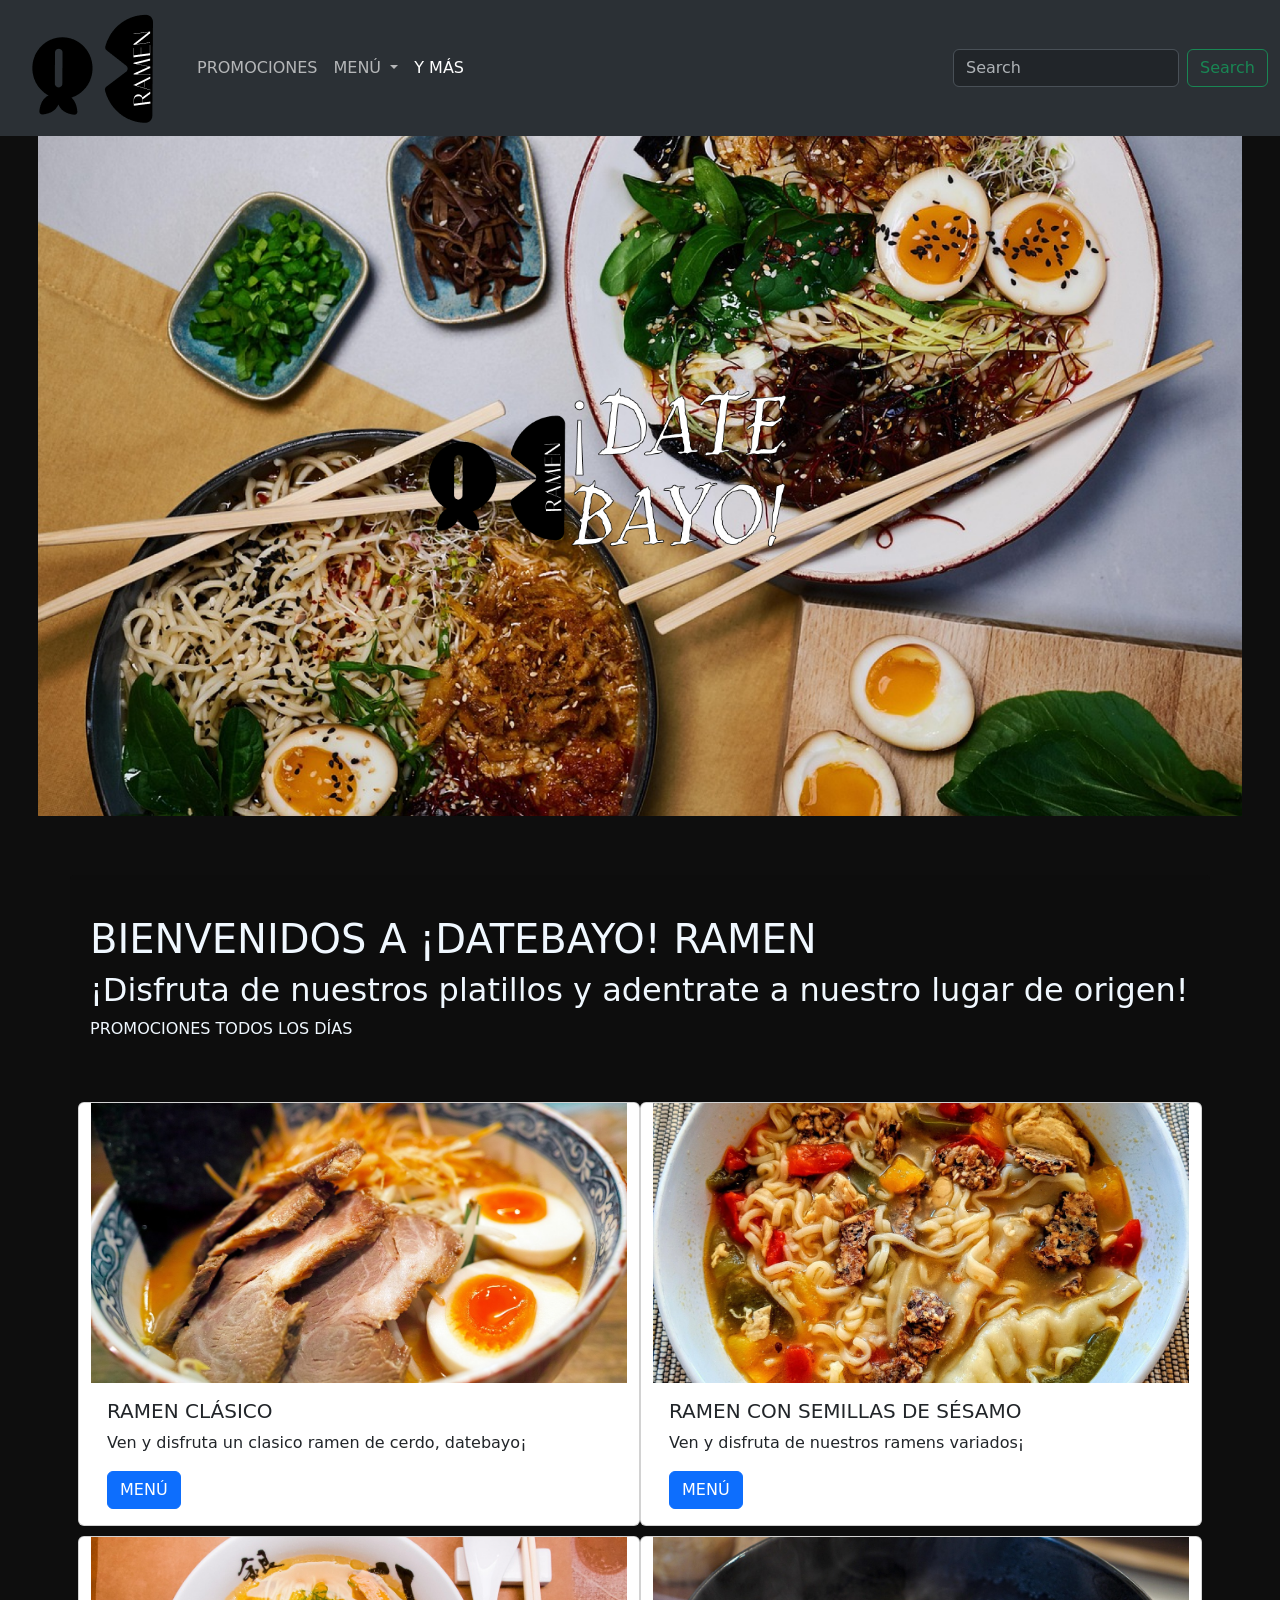
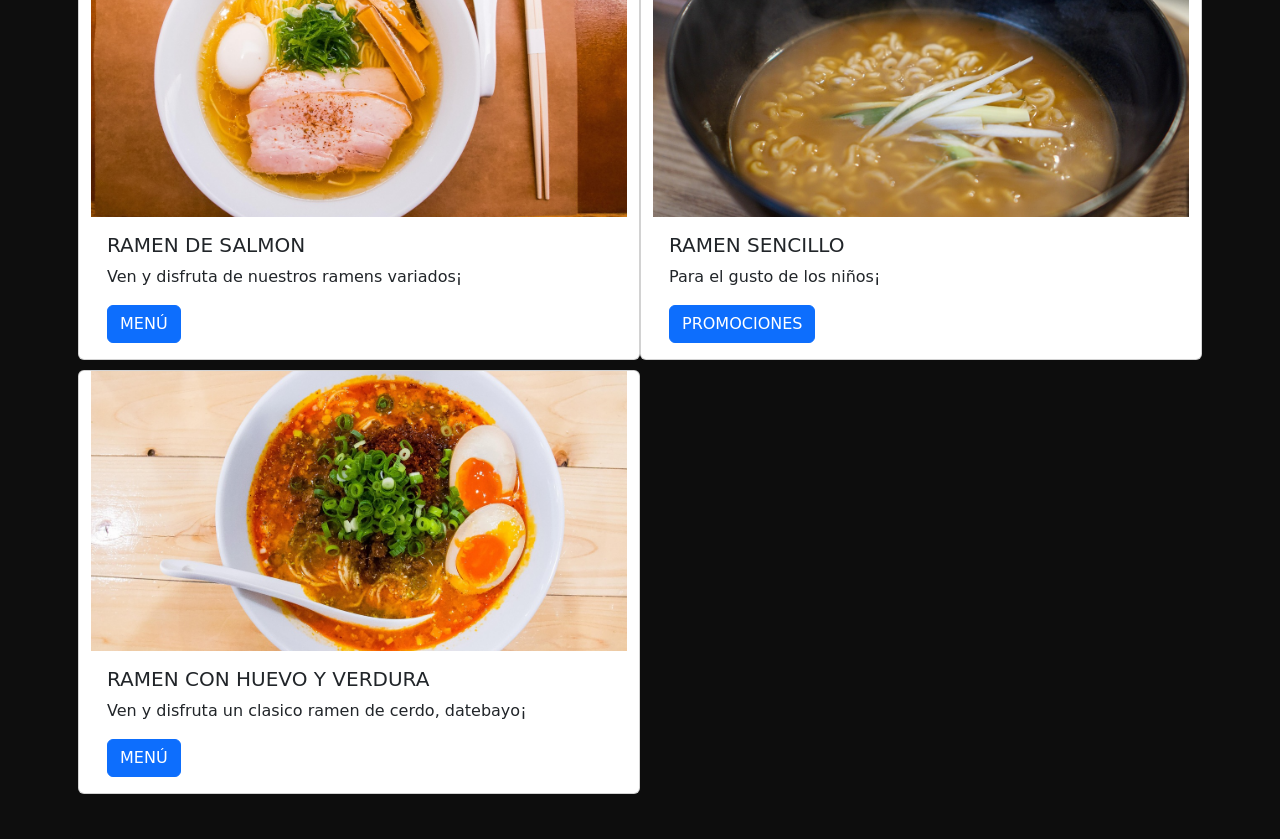
<file: index.html>
<!doctype html>
<html lang="en">
  <head>
    <meta charset="utf-8">
    <meta name="viewport" content="width=device-width, initial-scale=1">
    <meta name="description" content="Ejercicio con bootstrap">
    <meta name="autor" content="Valeria Rodríguez">
    <title>RAMEN ¡DATEBAYO!</title>
    <!--CDN con la hoja de estilos de bootstrap-->
    <link href="https://cdn.jsdelivr.net/npm/bootstrap@5.3.3/dist/css/bootstrap.min.css" 
    rel="stylesheet" integrity="sha384-QWTKZyjpPEjISv5WaRU9OFeRpok6YctnYmDr5pNlyT2bRjXh0JMhjY6hW+ALEwIH" 
    crossorigin="anonymous">

    <!--Hoja de estilos personalizada-->
    <link rel="stylesheet" type="text/css" href="CSS/estilos.css"> 
  
  </head>
  <body>
 <!--Barra de navegación-->
 <div data-bs-theme="dark">

 

    <nav class="navbar navbar-expand-lg bg-body-tertiary fixed-top">
      <div class="container-fluid">
        <a class="navbar-brand" href="index.html"> <img src="IMG/LOGO.png" alt="LOGO"></a>
        <button class="navbar-toggler" type="button" data-bs-toggle="collapse" data-bs-target="#navbarSupportedContent" aria-controls="navbarSupportedContent" aria-expanded="false" aria-label="Toggle navigation">
          <span class="navbar-toggler-icon"></span>
        </button>
        <div class="collapse navbar-collapse" id="navbarSupportedContent">
          <ul class="navbar-nav me-auto mb-2 mb-lg-0">
            <li class="nav-item">
            </li>
            <li class="nav-item">
              <a class="nav-link" href="index.html">PROMOCIONES</a>
            </li>
            <li class="nav-item dropdown">
              <a class="nav-link dropdown-toggle" href="index.html" role="button" data-bs-toggle="dropdown" aria-expanded="false">
                MENÚ
              </a>
              <ul class="dropdown-menu">
                <li><a class="dropdown-item" href="bebidas.html">BEBIDAS</a></li>
                <li><a class="dropdown-item" href="postres.html">POSTRES</a></li>
                <li><a class="dropdown-item" href="Suvenirs.html">SOUVENIRS</a></li>
                <li><hr class="dropdown-divider"></li>
              </ul>
            </li>
            <li class="nav-item">
              <a class="nav-link active" aria-current="page" href="Suvenirs.html">Y MÁS</a> 
            </li>
          </ul>
          <form class="d-flex" role="search">
            <input class="form-control me-2" type="search" placeholder="Search" aria-label="Search">
            <button class="btn btn-outline-success" type="submit">Search</button>
          </form>
        </div>
      </div>
    </nav>
    </div>
<!--PORTADA-->
<img src="IMG/Group 1 (1).png" alt="--PORTADA--" class="portada">
    <div class="container principal"> 
      <div class="row">
    <h1 class="text">BIENVENIDOS A ¡DATEBAYO! RAMEN</h1>
      <h2 class="text">¡Disfruta de nuestros platillos y adentrate a nuestro lugar de origen!</h2>
      <p class="text">PROMOCIONES TODOS LOS DÍAS</p>
    </div>
<!--TARJETAS MENÚ-->
  <div class="row tarjetas-1">
    
    <div class="card col-sm-6 col-md-6 col-lg-6">
      <img src="IMG/ramen-2199962_1280.jpg" class="card-img-thumbnail"  alt="RAMEN">
      <div class="card-body">
        <h5 class="card-title">RAMEN CLÁSICO</h5>
        <p class="card-text">Ven y disfruta un clasico ramen de cerdo, datebayo¡</p>
        <a href="#" class="btn btn-primary">MENÚ</a>
      </div>
  </div>

  <div class="card col-sm-6 col-md-6 col-lg-6">
    <img src="IMG/soup-4689535_1280.jpg" class="card-img-thumbnail" alt="RAMEN">
    <div class="card-body">
      <h5 class="card-title">RAMEN CON SEMILLAS DE  SÉSAMO</h5>
      <p class="card-text">Ven y disfruta de nuestros ramens variados¡</p>
      <a href="#" class="btn btn-primary">MENÚ</a>
    </div>
    </div>

    <div class="card col-sm-6 col-md-6 col-lg-6">
      <img src="IMG/ramen-6659278_1280.jpg" class="card-img-thumbnail" alt="RAMEN">
      <div class="card-body">
        <h5 class="card-title">RAMEN DE SALMON</h5>
        <p class="card-text">Ven y disfruta de nuestros ramens variados¡</p>
        <a href="#" class="btn btn-primary">MENÚ</a>
      </div>
  </div>
  <div class="card col-sm-6 col-md-6 col-lg-6">
    <img src="IMG/ramen-5579023_1280.jpg" class="card-img-thumbnail" alt="RAMEN">
    <div class="card-body">
      <h5 class="card-title">RAMEN SENCILLO</h5>
      <p class="card-text">Para el gusto de los niños¡</p>
      <a href="#" class="btn btn-primary">PROMOCIONES</a>
    </div>
  </div>
    
      <div class="card col-sm-6 col-md-6 col-lg-6">
      <img src="IMG/dish-6799805_1280.jpg" class="card-img-thumbnail" alt="RAMEN">
      <div class="card-body">
        <h5 class="card-title">RAMEN CON HUEVO Y VERDURA</h5>
        <p class="card-text">Ven y disfruta un clasico ramen de cerdo, datebayo¡</p>
        <a href="#" class="btn btn-primary">MENÚ</a>
      </div>
    </div>
    
</div>
    </div>

    <script src="https://cdn.jsdelivr.net/npm/bootstrap@5.3.3/dist/js/bootstrap.bundle.min.js" 
    integrity="sha384-YvpcrYf0tY3lHB60NNkmXc5s9fDVZLESaAA55NDzOxhy9GkcIdslK1eN7N6jIeHz" 
    crossorigin="anonymous"></script>
  </body>
</html>
</file>
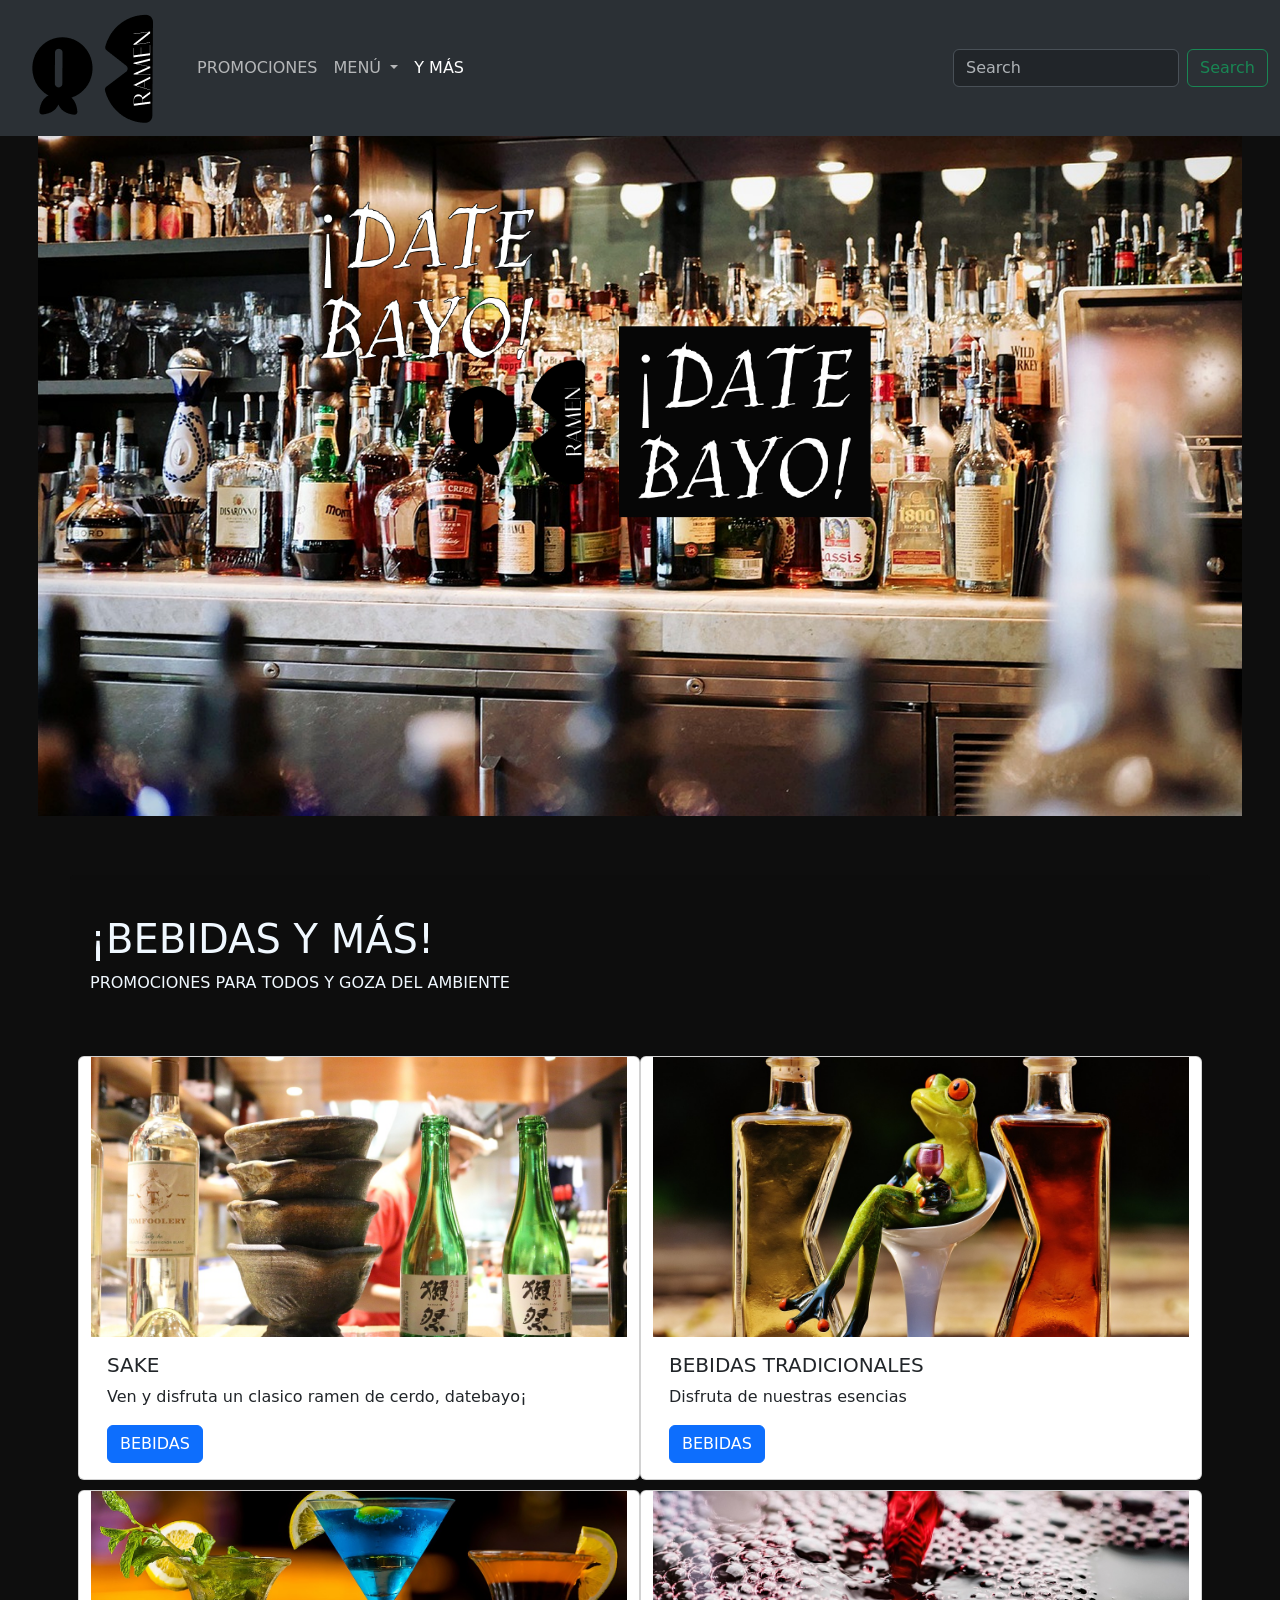
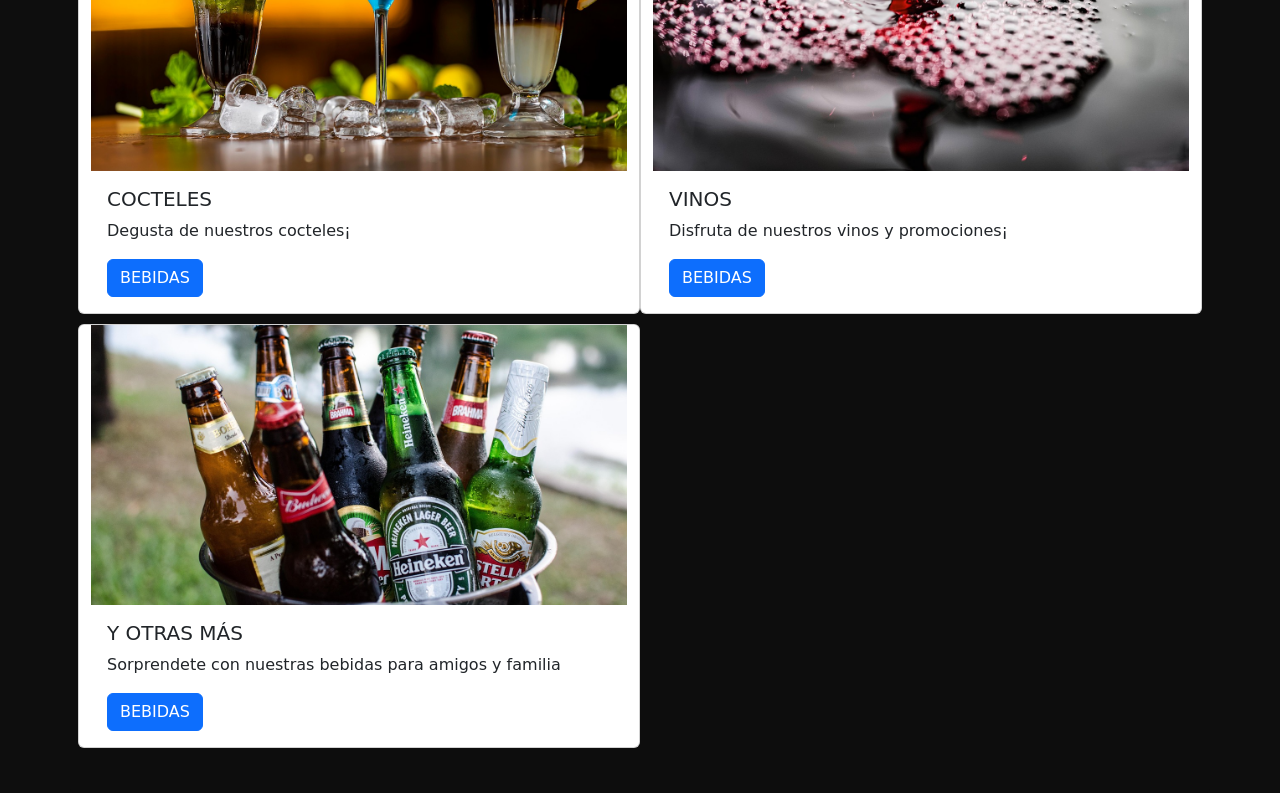
<file: bebidas.html>
<!doctype html>
<html lang="en">
  <head>
    <meta charset="utf-8">
    <meta name="viewport" content="width=device-width, initial-scale=1">
    <meta name="description" content="Ejercicio con bootstrap">
    <meta name="autor" content="Valeria Rodríguez">
    <title>RAMEN ¡DATEBAYO!</title>
    <!--CDN con la hoja de estilos de bootstrap-->
    <link href="https://cdn.jsdelivr.net/npm/bootstrap@5.3.3/dist/css/bootstrap.min.css" 
    rel="stylesheet" integrity="sha384-QWTKZyjpPEjISv5WaRU9OFeRpok6YctnYmDr5pNlyT2bRjXh0JMhjY6hW+ALEwIH" 
    crossorigin="anonymous">

    <!--Hoja de estilos personalizada-->
    <link rel="stylesheet" type="text/css" href="CSS/estilos.css"> 
  
  </head>
  <body>
 <!--Barra de navegación-->
 <div data-bs-theme="dark">

 

    <nav class="navbar navbar-expand-lg bg-body-tertiary fixed-top">
      <div class="container-fluid">
        <a class="navbar-brand" href="index.html"> <img src="IMG/LOGO.png" alt="LOGO"></a>
        <button class="navbar-toggler" type="button" data-bs-toggle="collapse" data-bs-target="#navbarSupportedContent" aria-controls="navbarSupportedContent" aria-expanded="false" aria-label="Toggle navigation">
          <span class="navbar-toggler-icon"></span>
        </button>
        <div class="collapse navbar-collapse" id="navbarSupportedContent">
          <ul class="navbar-nav me-auto mb-2 mb-lg-0">
            <li class="nav-item">
            </li>
            <li class="nav-item">
              <a class="nav-link" href="index.html">PROMOCIONES</a>
            </li>
            <li class="nav-item dropdown">
              <a class="nav-link dropdown-toggle" href="index.html" role="button" data-bs-toggle="dropdown" aria-expanded="false">
                MENÚ
              </a>
              <ul class="dropdown-menu">
                <li><a class="dropdown-item" href="bebidas.html">BEBIDAS</a></li>
                <li><a class="dropdown-item" href="postres.html">POSTRES</a></li>
                <li><a class="dropdown-item" href="Suvenirs.html">SOUVENIRS</a></li>
                <li><hr class="dropdown-divider"></li>
              </ul>
            </li>
            <li class="nav-item">
              <a class="nav-link active" aria-current="page" href="Suvenirs.html">Y MÁS</a>
            </li>
          </ul>
          <form class="d-flex" role="search">
            <input class="form-control me-2" type="search" placeholder="Search" aria-label="Search">
            <button class="btn btn-outline-success" type="submit">Search</button>
          </form>
        </div>
      </div>
    </nav>
    </div>
<!--PORTADA-->
<img src="IMG/bebidas.png" alt="--PORTADA--" class="portada">
    <div class="container principal"> 
      <div class="row">
    <h1 class="text">¡BEBIDAS Y MÁS!</h1>
      <p class="text">PROMOCIONES PARA TODOS Y GOZA DEL AMBIENTE</p>
    </div>
<!--TARJETAS MENÚ-->
  <div class="row tarjetas-1">
    
    <div class="card col-sm-6 col-md-6 col-lg-6">
      <img src="IMG/japanese-2358861_1280.jpg" class="card-img-thumbnail"  alt="RAMEN">
      <div class="card-body">
        <h5 class="card-title">SAKE</h5>
        <p class="card-text">Ven y disfruta un clasico ramen de cerdo, datebayo¡</p>
        <a href="#" class="btn btn-primary">BEBIDAS</a>
      </div>
  </div>

  <div class="card col-sm-6 col-md-6 col-lg-6">
    <img src="IMG/frogs-1650658_1280.jpg" class="card-img-thumbnail" alt="RAMEN">
    <div class="card-body">
      <h5 class="card-title">BEBIDAS TRADICIONALES</h5>
      <p class="card-text">Disfruta de nuestras esencias</p>
      <a href="#" class="btn btn-primary">BEBIDAS</a>
    </div>
    </div>

    <div class="card col-sm-6 col-md-6 col-lg-6">
      <img src="IMG/cocktail-drinks-6950673_1280.jpg" class="card-img-thumbnail" alt="RAMEN">
      <div class="card-body">
        <h5 class="card-title">COCTELES</h5>
        <p class="card-text">Degusta de nuestros cocteles¡</p>
        <a href="#" class="btn btn-primary">BEBIDAS</a>
      </div>
  </div>
  <div class="card col-sm-6 col-md-6 col-lg-6">
    <img src="IMG/wine-7467085_1280.jpg" class="card-img-thumbnail" alt="RAMEN">
    <div class="card-body">
      <h5 class="card-title">VINOS</h5>
      <p class="card-text">Disfruta de nuestros vinos y promociones¡</p>
      <a href="#" class="btn btn-primary">BEBIDAS</a>
    </div>
  </div>
    
      <div class="card col-sm-6 col-md-6 col-lg-6">
      <img src="IMG/beers-2447512_1280.jpg" class="card-img-thumbnail" alt="RAMEN">
      <div class="card-body">
        <h5 class="card-title"> Y OTRAS MÁS</h5>
        <p class="card-text">Sorprendete con nuestras bebidas para amigos y familia</p>
        <a href="#" class="btn btn-primary">BEBIDAS</a>
      </div>
    </div>
    
</div>
    </div>

    <script src="https://cdn.jsdelivr.net/npm/bootstrap@5.3.3/dist/js/bootstrap.bundle.min.js" 
    integrity="sha384-YvpcrYf0tY3lHB60NNkmXc5s9fDVZLESaAA55NDzOxhy9GkcIdslK1eN7N6jIeHz" 
    crossorigin="anonymous"></script>
  </body>
</html>
</file>
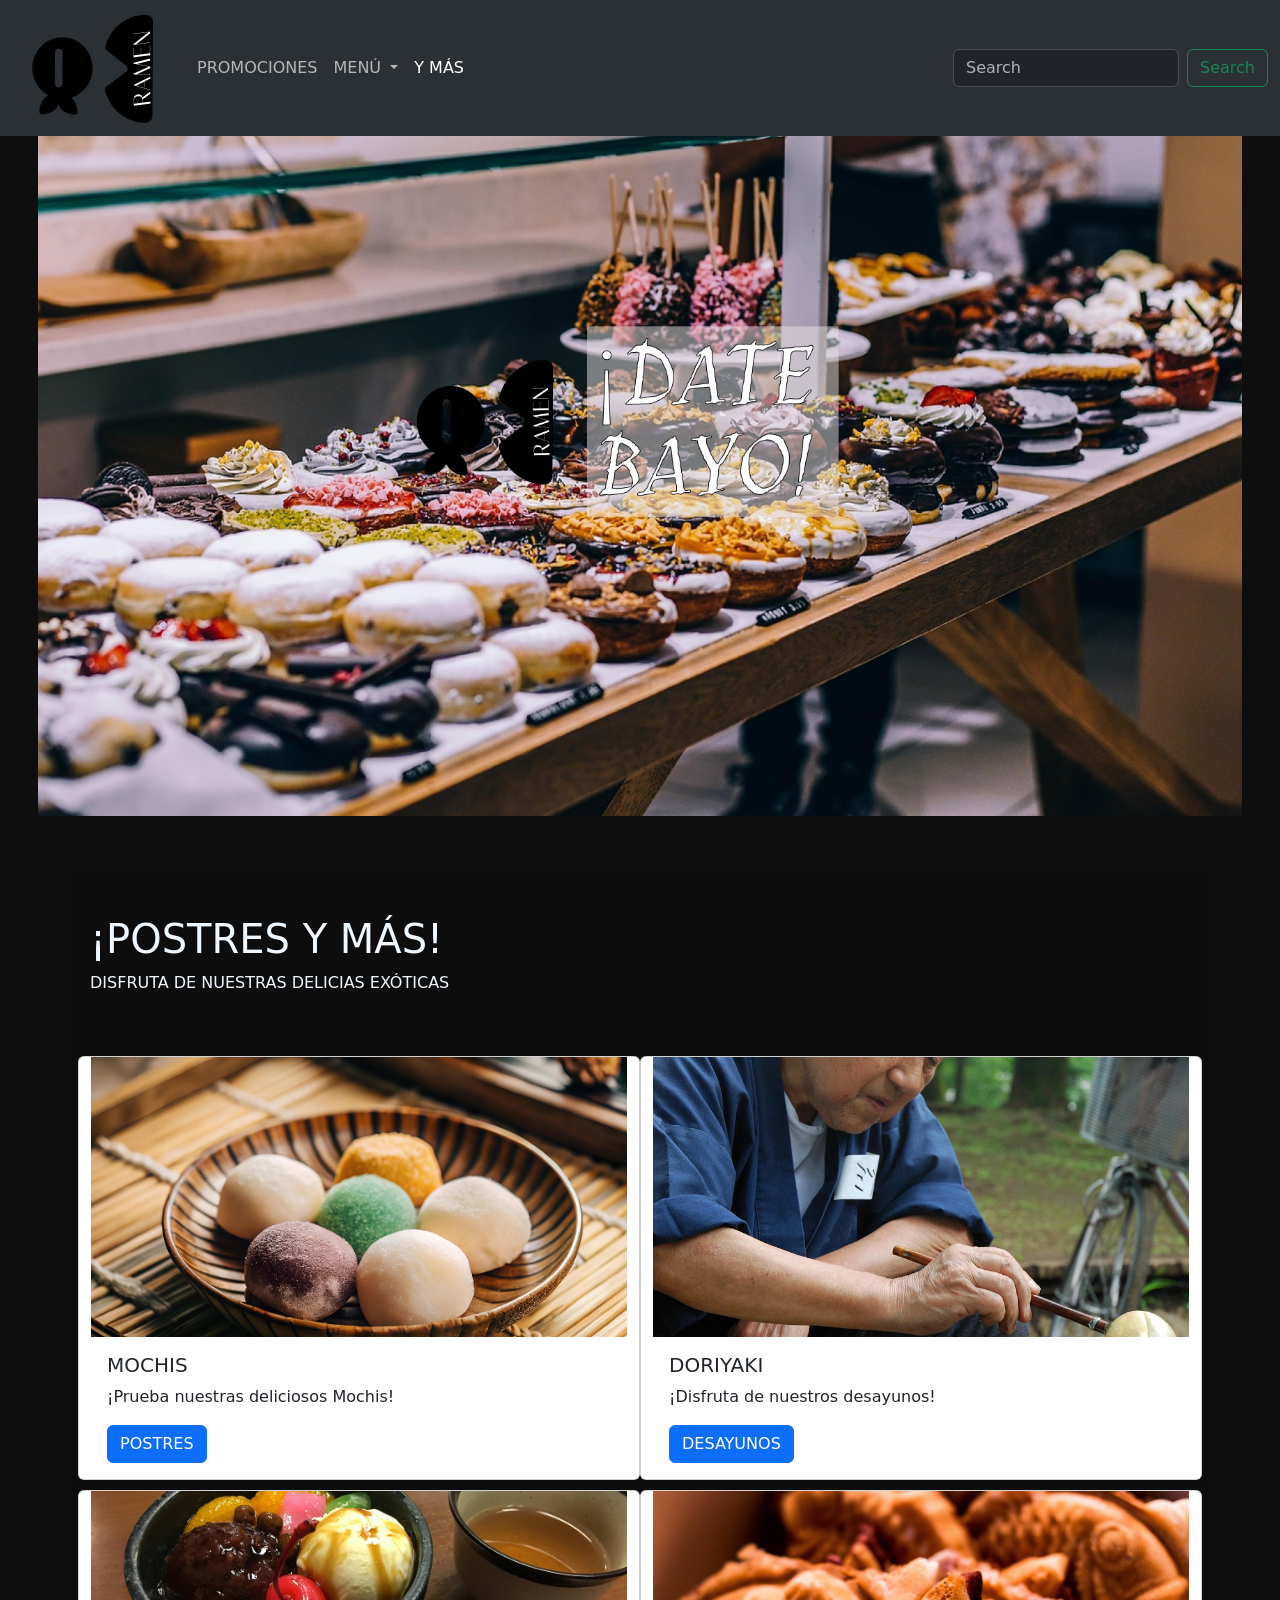
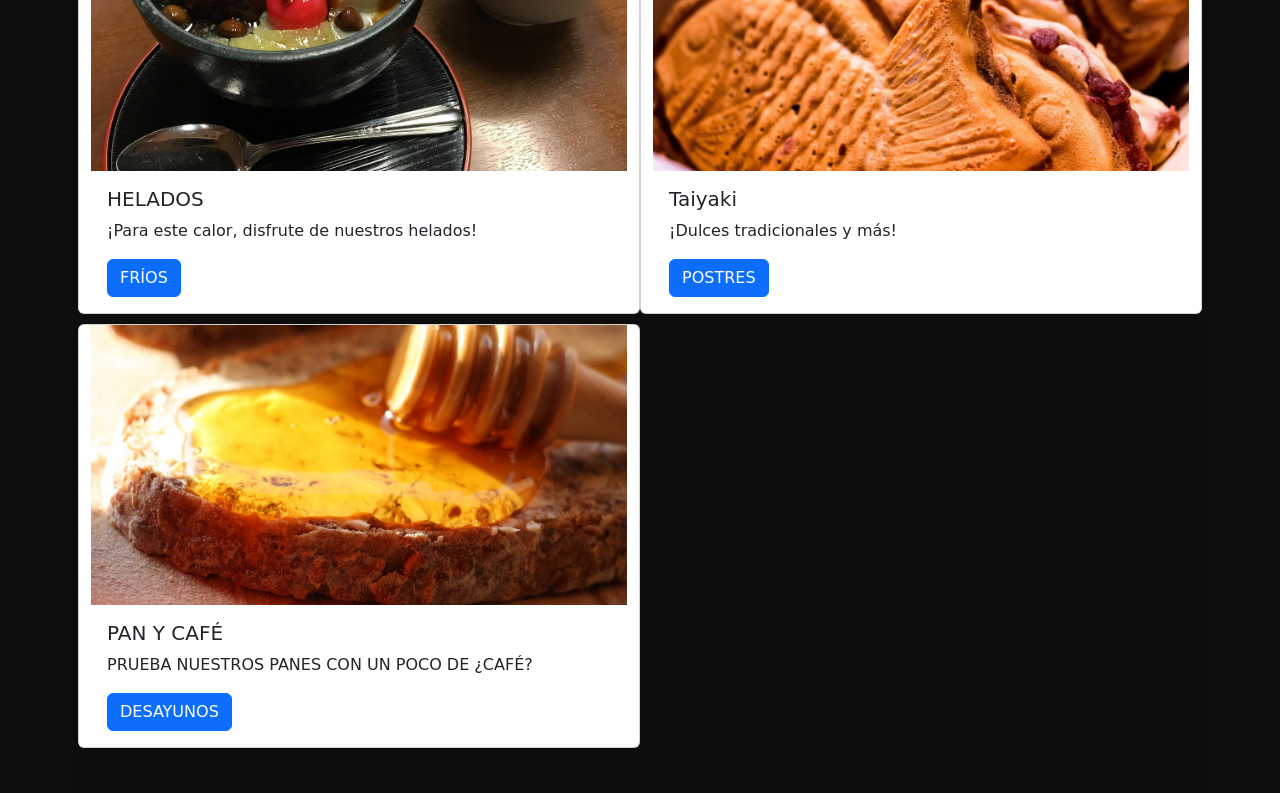
<file: postres.html>
<!doctype html>
<html lang="en">
  <head>
    <meta charset="utf-8">
    <meta name="viewport" content="width=device-width, initial-scale=1">
    <meta name="description" content="Ejercicio con bootstrap">
    <meta name="autor" content="Valeria Rodríguez">
    <title>RAMEN ¡DATEBAYO!</title>
    <!--CDN con la hoja de estilos de bootstrap-->
    <link href="https://cdn.jsdelivr.net/npm/bootstrap@5.3.3/dist/css/bootstrap.min.css" 
    rel="stylesheet" integrity="sha384-QWTKZyjpPEjISv5WaRU9OFeRpok6YctnYmDr5pNlyT2bRjXh0JMhjY6hW+ALEwIH" 
    crossorigin="anonymous">

    <!--Hoja de estilos personalizada-->
    <link rel="stylesheet" type="text/css" href="CSS/estilos.css"> 
  
  </head>
  <body>
 <!--Barra de navegación-->
 <div data-bs-theme="dark">

 

    <nav class="navbar navbar-expand-lg bg-body-tertiary fixed-top">
      <div class="container-fluid">
        <a class="navbar-brand" href="index.html"> <img src="IMG/LOGO.png" alt="LOGO"></a>
        <button class="navbar-toggler" type="button" data-bs-toggle="collapse" data-bs-target="#navbarSupportedContent" aria-controls="navbarSupportedContent" aria-expanded="false" aria-label="Toggle navigation">
          <span class="navbar-toggler-icon"></span>
        </button>
        <div class="collapse navbar-collapse" id="navbarSupportedContent">
          <ul class="navbar-nav me-auto mb-2 mb-lg-0">
            <li class="nav-item">
            </li>
            <li class="nav-item">
              <a class="nav-link" href="index.html">PROMOCIONES</a>
            </li>
            <li class="nav-item dropdown">
              <a class="nav-link dropdown-toggle" href="index_restaurante.html" role="button" data-bs-toggle="dropdown" aria-expanded="false">
                MENÚ
              </a>
              <ul class="dropdown-menu">
                <li><a class="dropdown-item" href="bebidas.html">BEBIDAS</a></li>
                <li><a class="dropdown-item" href="postres.html">POSTRES</a></li>
                <li><a class="dropdown-item" href="Suvenirs.html">SOUENIRS</a></li>
                <li><hr class="dropdown-divider"></li>
              </ul>
            </li>
            <li class="nav-item">
              <a class="nav-link active" aria-current="page" href="Suvenirs.html">Y MÁS</a>
            </li>
          </ul>
          <form class="d-flex" role="search">
            <input class="form-control me-2" type="search" placeholder="Search" aria-label="Search">
            <button class="btn btn-outline-success" type="submit">Search</button>
          </form>
        </div>
      </div>
    </nav>
    </div>
<!--PORTADA-->
<img src="IMG/group postres.png" alt="--PORTADA--" class="portada">
    <div class="container principal"> 
      <div class="row">
    <h1 class="text">¡POSTRES Y MÁS!</h1>
      <p class="text">DISFRUTA DE NUESTRAS DELICIAS EXÓTICAS</p>
    </div>
<!--TARJETAS MENÚ-->
  <div class="row tarjetas-1">
    
    <div class="card col-sm-6 col-md-6 col-lg-6">
      <img src="IMG/mochi-dessert-9112295_1280.jpg" class="card-img-thumbnail"  alt="MOCHIS">
      <div class="card-body">
        <h5 class="card-title">MOCHIS</h5>
        <p class="card-text">¡Prueba nuestras deliciosos Mochis!</p>
        <a href="#" class="btn btn-primary">POSTRES</a>
      </div>
  </div>

  <div class="card col-sm-6 col-md-6 col-lg-6">
    <img src="IMG/cake-100955_1280.jpg" class="card-img-thumbnail" alt="Hot cakes">
    <div class="card-body">
      <h5 class="card-title">DORIYAKI</h5>
      <p class="card-text">¡Disfruta de nuestros desayunos!</p>
      <a href="#" class="btn btn-primary">DESAYUNOS</a>
    </div>
    </div>

    <div class="card col-sm-6 col-md-6 col-lg-6">
      <img src="IMG/shibamata-1509250_1280.jpg" class="card-img-thumbnail" alt="HELADOS">
      <div class="card-body">
        <h5 class="card-title">HELADOS</h5>
        <p class="card-text">¡Para este calor, disfrute de nuestros helados!</p>
        <a href="#" class="btn btn-primary">FRÍOS</a>
      </div>
  </div>
  <div class="card col-sm-6 col-md-6 col-lg-6">
    <img src="IMG/want-to-bake-4143049_1280.jpg" class="card-img-thumbnail" alt="PEZ">
    <div class="card-body">
      <h5 class="card-title">Taiyaki</h5>
      <p class="card-text">¡Dulces tradicionales y más!</p>
      <a href="#" class="btn btn-primary">POSTRES</a>
    </div>
  </div>
    
      <div class="card col-sm-6 col-md-6 col-lg-6">
      <img src="IMG/honey-752145_1280.jpg" class="card-img-thumbnail" alt="PANES">
      <div class="card-body">
        <h5 class="card-title"> PAN Y CAFÉ</h5>
        <p class="card-text"> PRUEBA NUESTROS PANES CON UN POCO DE ¿CAFÉ?</p>
        <a href="#" class="btn btn-primary">DESAYUNOS</a>
      </div>
    </div>
    
</div>
    </div>

    <script src="https://cdn.jsdelivr.net/npm/bootstrap@5.3.3/dist/js/bootstrap.bundle.min.js" 
    integrity="sha384-YvpcrYf0tY3lHB60NNkmXc5s9fDVZLESaAA55NDzOxhy9GkcIdslK1eN7N6jIeHz" 
    crossorigin="anonymous"></script>
  </body>
</html>
</file>
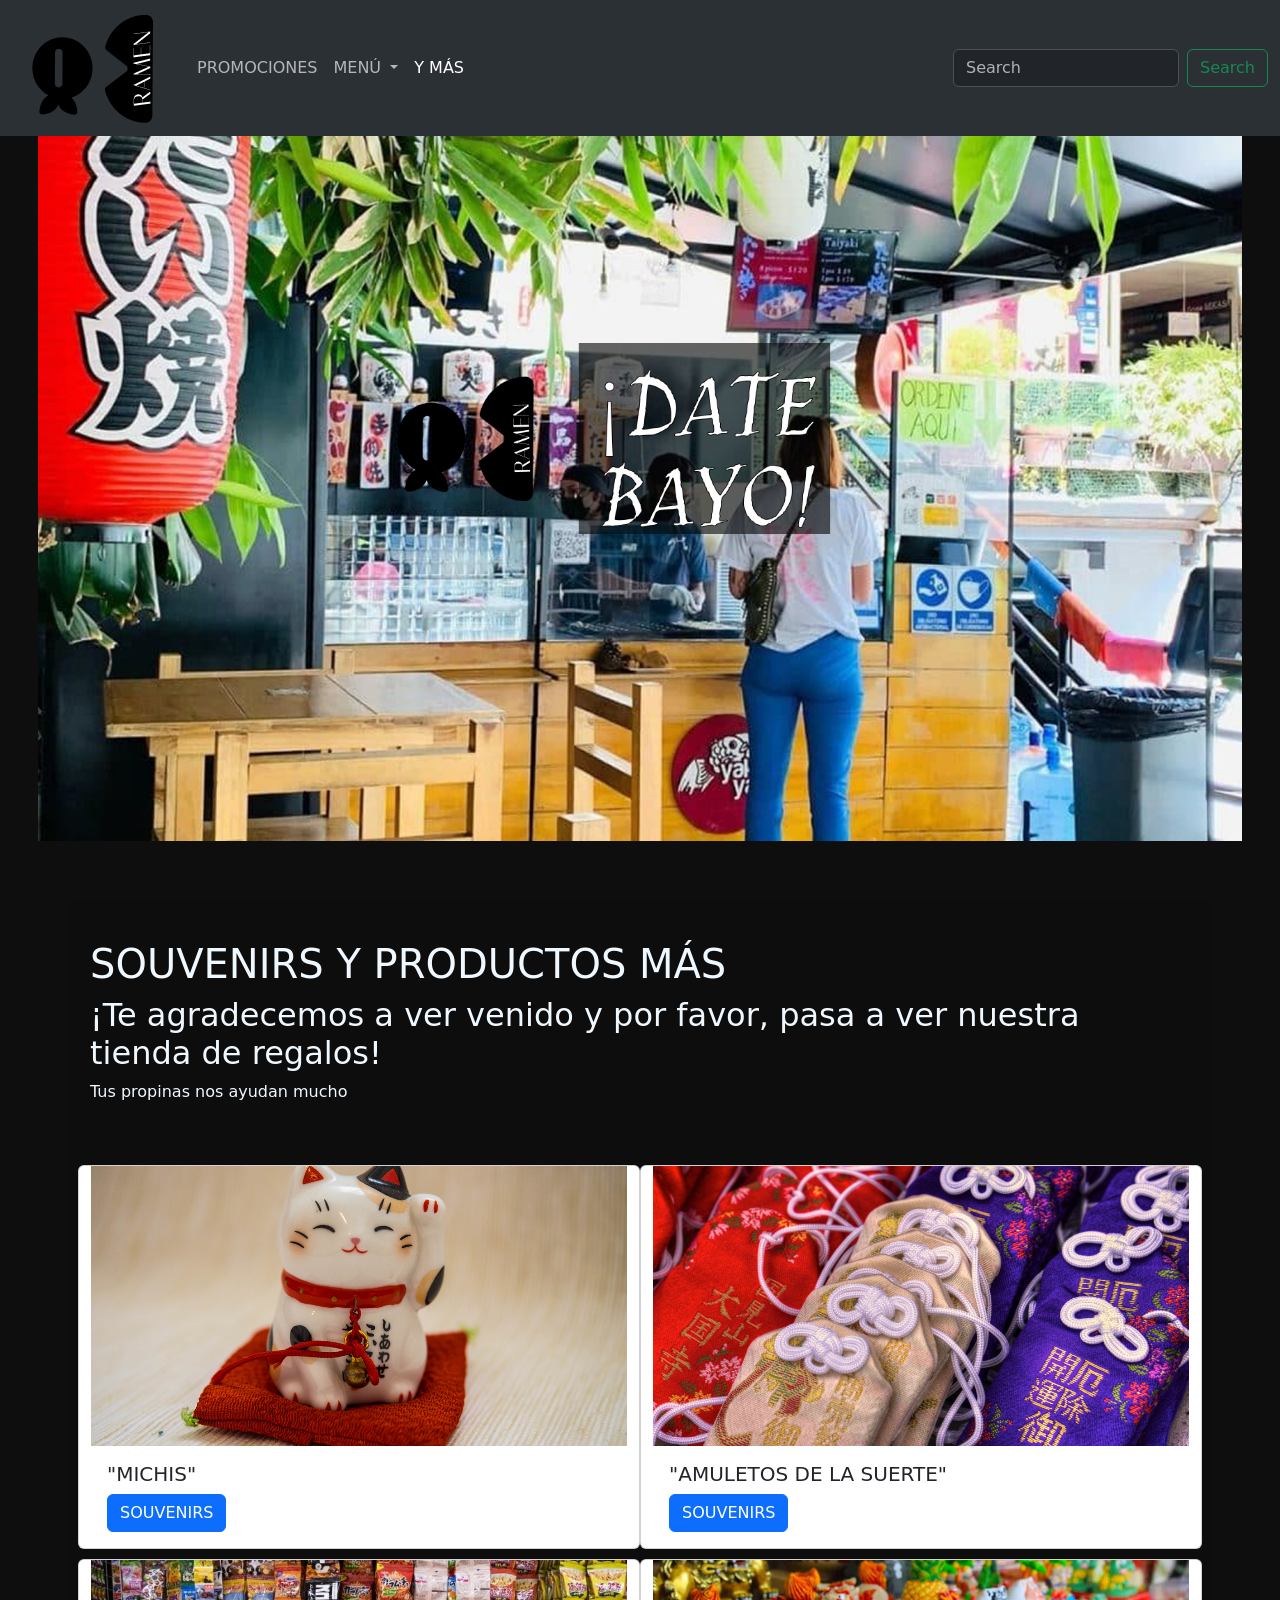
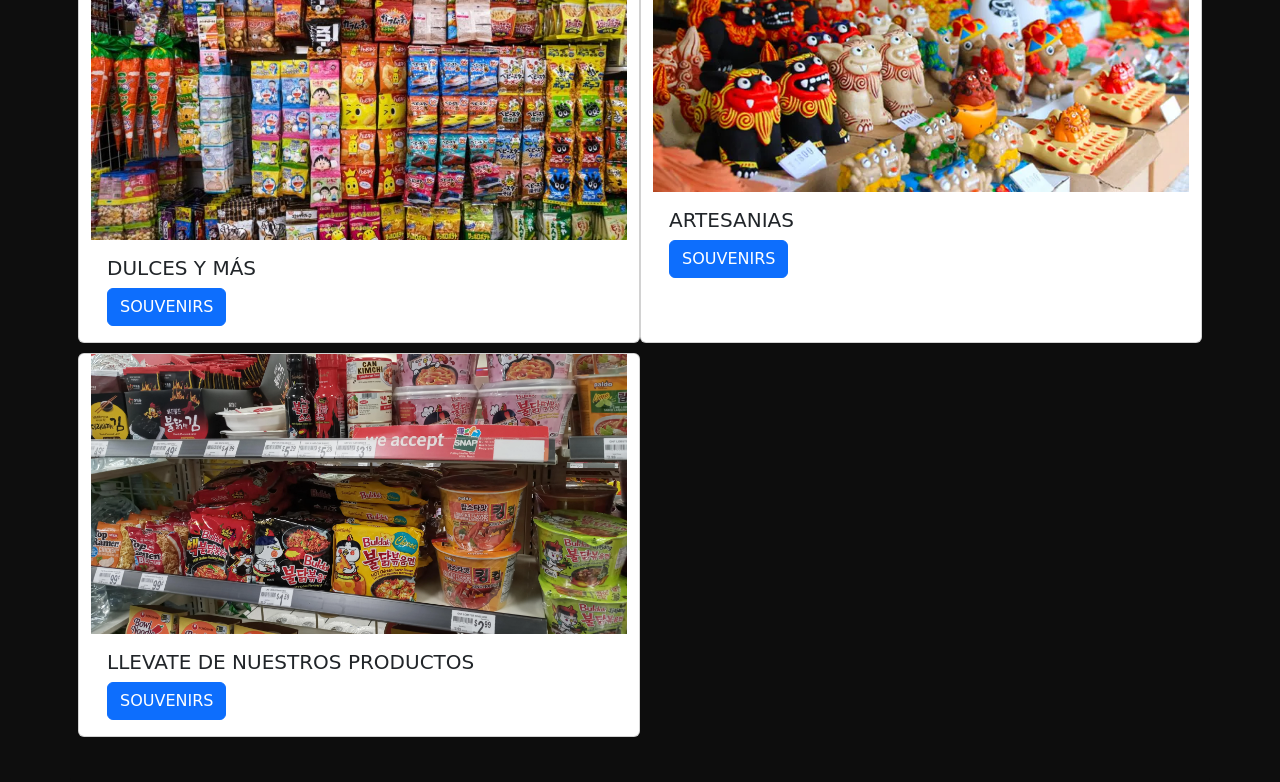
<file: Suvenirs.html>
<!doctype html>
<html lang="en">
  <head>
    <meta charset="utf-8">
    <meta name="viewport" content="width=device-width, initial-scale=1">
    <meta name="description" content="Ejercicio con bootstrap">
    <meta name="autor" content="Valeria Rodríguez">
    <title>RAMEN ¡DATEBAYO!</title>
    <!--CDN con la hoja de estilos de bootstrap-->
    <link href="https://cdn.jsdelivr.net/npm/bootstrap@5.3.3/dist/css/bootstrap.min.css" 
    rel="stylesheet" integrity="sha384-QWTKZyjpPEjISv5WaRU9OFeRpok6YctnYmDr5pNlyT2bRjXh0JMhjY6hW+ALEwIH" 
    crossorigin="anonymous">

    <!--Hoja de estilos personalizada-->
    <link rel="stylesheet" type="text/css" href="CSS/estilos.css"> 
  
  </head>
  <body>
 <!--Barra de navegación-->
 <div data-bs-theme="dark">

 

    <nav class="navbar navbar-expand-lg bg-body-tertiary fixed-top">
      <div class="container-fluid">
        <a class="navbar-brand" href="index.html"> <img src="IMG/LOGO.png" alt="LOGO"></a>
        <button class="navbar-toggler" type="button" data-bs-toggle="collapse" data-bs-target="#navbarSupportedContent" aria-controls="navbarSupportedContent" aria-expanded="false" aria-label="Toggle navigation">
          <span class="navbar-toggler-icon"></span>
        </button>
        <div class="collapse navbar-collapse" id="navbarSupportedContent">
          <ul class="navbar-nav me-auto mb-2 mb-lg-0">
            <li class="nav-item">
            </li>
            <li class="nav-item">
              <a class="nav-link" href="index.html">PROMOCIONES</a>
            </li>
            <li class="nav-item dropdown">
              <a class="nav-link dropdown-toggle" href="index.html" role="button" data-bs-toggle="dropdown" aria-expanded="false">
                MENÚ
              </a>
              <ul class="dropdown-menu">
                <li><a class="dropdown-item" href="bebidas.html">BEBIDAS</a></li>
                <li><a class="dropdown-item" href="postres.html">POSTRES</a></li>
                <li><a class="dropdown-item" href="Suvenirs.html">SOUVENIRS</a></li>
                <li><hr class="dropdown-divider"></li>
              </ul>
            </li>
            <li class="nav-item">
              <a class="nav-link active" aria-current="page" href="Suvenirs.html">Y MÁS</a>
            </li>
          </ul>
          <form class="d-flex" role="search">
            <input class="form-control me-2" type="search" placeholder="Search" aria-label="Search">
            <button class="btn btn-outline-success" type="submit">Search</button>
          </form>
        </div>
      </div>
    </nav>
    </div>
<!--PORTADA-->
<img src="IMG/SOUVENIRS.png" alt="--PORTADA--" class="portada">
    <div class="container principal"> 
      <div class="row">
    <h1 class="text">SOUVENIRS Y PRODUCTOS MÁS</h1>
      <h2 class="text">¡Te agradecemos a ver venido y por favor, pasa a ver nuestra tienda de regalos!</h2>
      <p class="text">Tus propinas nos ayudan mucho</p>
    </div>
<!--TARJETAS MENÚ-->
  <div class="row tarjetas-1">
    
    <div class="card col-sm-6 col-md-6 col-lg-6">
      <img src="IMG/gatos de la suerte.jpg" class="card-img-thumbnail"  alt="REGALOS">
      <div class="card-body">
        <h5 class="card-title">"MICHIS"</h5>
        <a href="#" class="btn btn-primary">SOUVENIRS</a>
      </div>
  </div>

  <div class="card col-sm-6 col-md-6 col-lg-6">
    <img src="IMG/de la suerte.jpeg" class="card-img-thumbnail" alt="REGALOS">
    <div class="card-body">
      <h5 class="card-title">"AMULETOS DE LA SUERTE"</h5>
      <a href="#" class="btn btn-primary">SOUVENIRS</a>
    </div>
    </div>

    <div class="card col-sm-6 col-md-6 col-lg-6">
      <img src="IMG/dulces.jpg" class="card-img-thumbnail" alt="DULCE">
      <div class="card-body">
        <h5 class="card-title">DULCES Y MÁS</h5>
        <a href="#" class="btn btn-primary">SOUVENIRS</a>
      </div>
  </div>
  <div class="card col-sm-6 col-md-6 col-lg-6">
    <img src="IMG/souvenirs.webp" class="card-img-thumbnail" alt="ARTESANIA">
    <div class="card-body">
      <h5 class="card-title">ARTESANIAS</h5>
      <a href="#" class="btn btn-primary">SOUVENIRS</a>
    </div>
  </div>
    
      <div class="card col-sm-6 col-md-6 col-lg-6">
      <img src="IMG/ramen comprar.webp" class="card-img-thumbnail" alt="RAMEN tienda">
      <div class="card-body">
        <h5 class="card-title">LLEVATE DE NUESTROS PRODUCTOS</h5>
        <a href="#" class="btn btn-primary">SOUVENIRS</a>
      </div>
    </div>
    
</div>
    </div>

    <script src="https://cdn.jsdelivr.net/npm/bootstrap@5.3.3/dist/js/bootstrap.bundle.min.js" 
    integrity="sha384-YvpcrYf0tY3lHB60NNkmXc5s9fDVZLESaAA55NDzOxhy9GkcIdslK1eN7N6jIeHz" 
    crossorigin="anonymous"></script>
  </body>
</html>
</file>
<file: CSS/estilos.css>
/*Hoja de estilos personalizada*/

body {
    background-color: rgb(14, 14, 14);
}
.principal {
    background-color: rgba(13, 13, 13, 0.8);
    padding: 20px;
    border-radius: 4px;
    margin-top: 20px;
}
.ej-columnas{
    background-color: rgba(200, 200, 200, 0.9 );
}
.row{
    padding: 20px 0;
    margin-top: 10px 0;
}
.tarjetas-1 .card{
    margin: 5px 0;

}
.tarjetas-1 .card img {
    max-height: 280px;
    object-fit: cover;
}
.portada {
    width: 100%;
    padding: 3%;
}
.text{
color: aliceblue;
}
</file>
